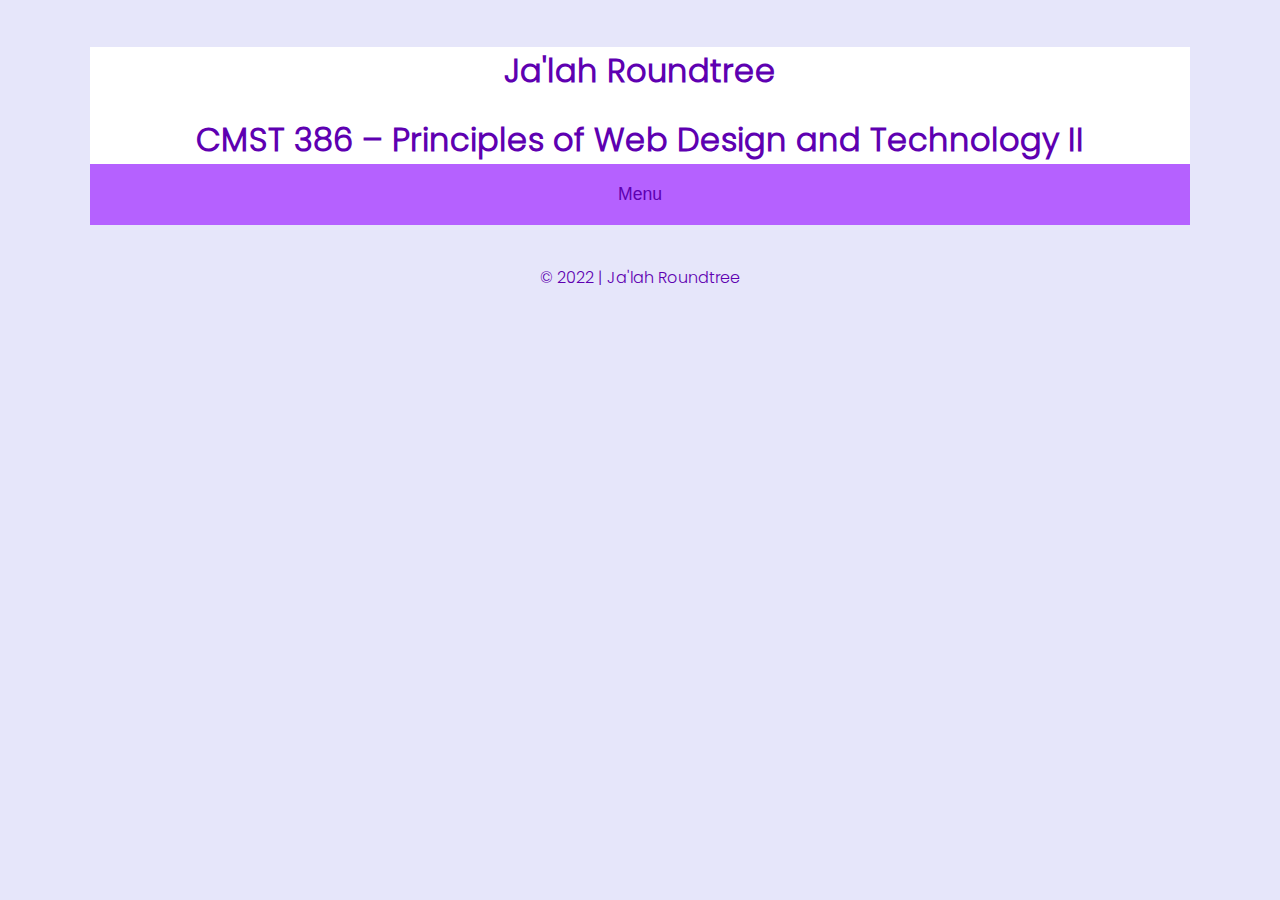
<file: index.html>
<!DOCTYPE html>
<html lang="en">

<head>
    <meta charset="UTF-8">
    <meta http-equiv="X-UA-Compatible" content="IE=edge">
    <meta name="viewport" content="width=device-width, initial-scale=1.0">
    <meta name="description" content="UMGC CMST-386">
    <meta name="keywords" content="HTML, CSS, UMGC, CMST-386">
    <meta name="author" content="Jalah Roundtree">
    <link rel="stylesheet" href="style.css">
    <script src="./function.js"></script>
    <title>CMST &ndash; 386 Projects</title>
</head>

<body>
    <header class="bg-white">
        <h1>Ja'lah Roundtree</h1>
        <h1>CMST 386 &ndash; Principles of Web Design and Technology II</h1>
    </header>

    <nav class="align-center">
        <button onclick="toggleMenu()">Menu</button>
        <form id="nav-links">
            <button formaction="#">Home</button>
            <button class="hover-btn" formaction="../project1/project1.html">Project 1</button>
            <div class="hide-btn">
                <button formaction="/project1/gallery.html">Gallery</button>
            </div>
            <button formaction="./project2/Roundtree_WebsiteProposal_CMST386.pdf">Project 2</button>
            <button formaction=" ../project3/project3.html">Project 3</button>
            <button formaction="./project4/index.html">Project 4</button>
        </form>
    </nav>

    <footer>&copy; 2022 | Ja'lah Roundtree</footer>
</body>

</html>
</file>
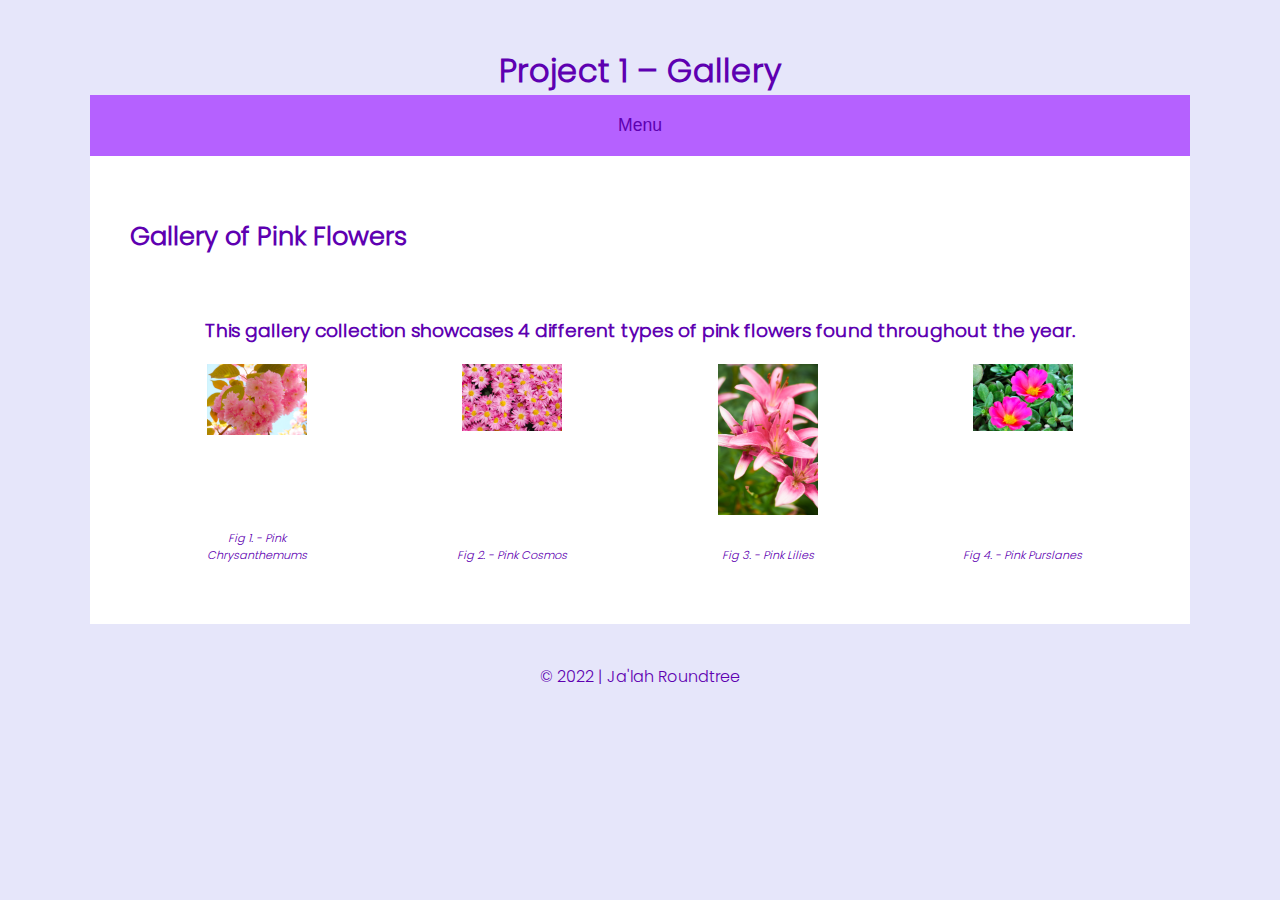
<file: project1/gallery.html>
<!DOCTYPE html>
<html lang="en">

<head>
    <meta charset="UTF-8">
    <meta http-equiv="X-UA-Compatible" content="IE=edge">
    <meta name="viewport" content="width=device-width, initial-scale=1.0">
    <meta name="description" content="UMGC CMST-386 Project 1 Pink Flower Gallery">
    <meta name="keywords" content="HTML, CSS, UMGC, CMST-386, Gallery, Flowers">
    <meta name="author" content="Jalah Roundtree">
    <link rel="stylesheet" href="../style.css">
    <script src="../function.js"></script>
    <title>Project 1 &ndash; Gallery</title>
</head>

<body>
    <header>
        <h1>Project 1 &ndash; Gallery</h1>
    </header>

    <nav class="align-center">
        <button onclick="toggleMenu()">Menu</button>
        <form id="nav-links">
            <button formaction="../index.html">Home</button>
            <button class="hover-btn" formaction="../project1/project1.html">Project 1</button>
            <div class="hide-btn">
                <button formaction="#">Gallery</button>
            </div>
            <button formaction="../project2/Roundtree_WebsiteProposal_CMST386.pdf">Project 2</button>
            <button formaction=" ../project3/project3.html">Project 3</button>
            <button formaction="#">Project 4</button>

        </form>
    </nav>

    <main>
        <article>
            <h2>Gallery of Pink Flowers</h2>

            <section>
                <h3 style="text-align:center">This gallery collection showcases 4 different types of pink flowers found
                    throughout the year.</h3>

                <div id="gallery-container">
                    <figure>
                        <a href="../imgs/pink-chrysa.jpg" target="_blank"><img src="/imgs/pink-chrysa.jpg"
                                style="width:100px" alt="Pink Chysanthemums"></a>
                        <figcaption>Fig 1. - Pink Chrysanthemums</figcaption>
                    </figure>
                    <figure>
                        <a href="../imgs/pink-cosmos.jpg" target="_blank"><img src="/imgs/pink-cosmos.jpg"
                                style="width:100px" alt="Pink Cosmos"></a>
                        <figcaption>Fig 2. - Pink Cosmos</figcaption>
                    </figure>
                    <figure>
                        <a href="../imgs/pink-lilies.jpg" target="_blank"><img src="/imgs/pink-lilies.jpg"
                                style="width:100px" alt="Pink Lilies"></a>
                        <figcaption>Fig 3. - Pink Lilies</figcaption>
                    </figure>
                    <figure>
                        <a href="../imgs/pink-purslanes.jpg" target="_blank"><img src="/imgs/pink-purslanes.jpg"
                                style="width:100px" alt="Pink Purslanes"></a>
                        <figcaption>Fig 4. - Pink Purslanes</figcaption>
                    </figure>
                </div>
            </section>

        </article>
    </main>

    <footer>&copy; 2022 | Ja'lah Roundtree</footer>
</body>

</html>
</file>
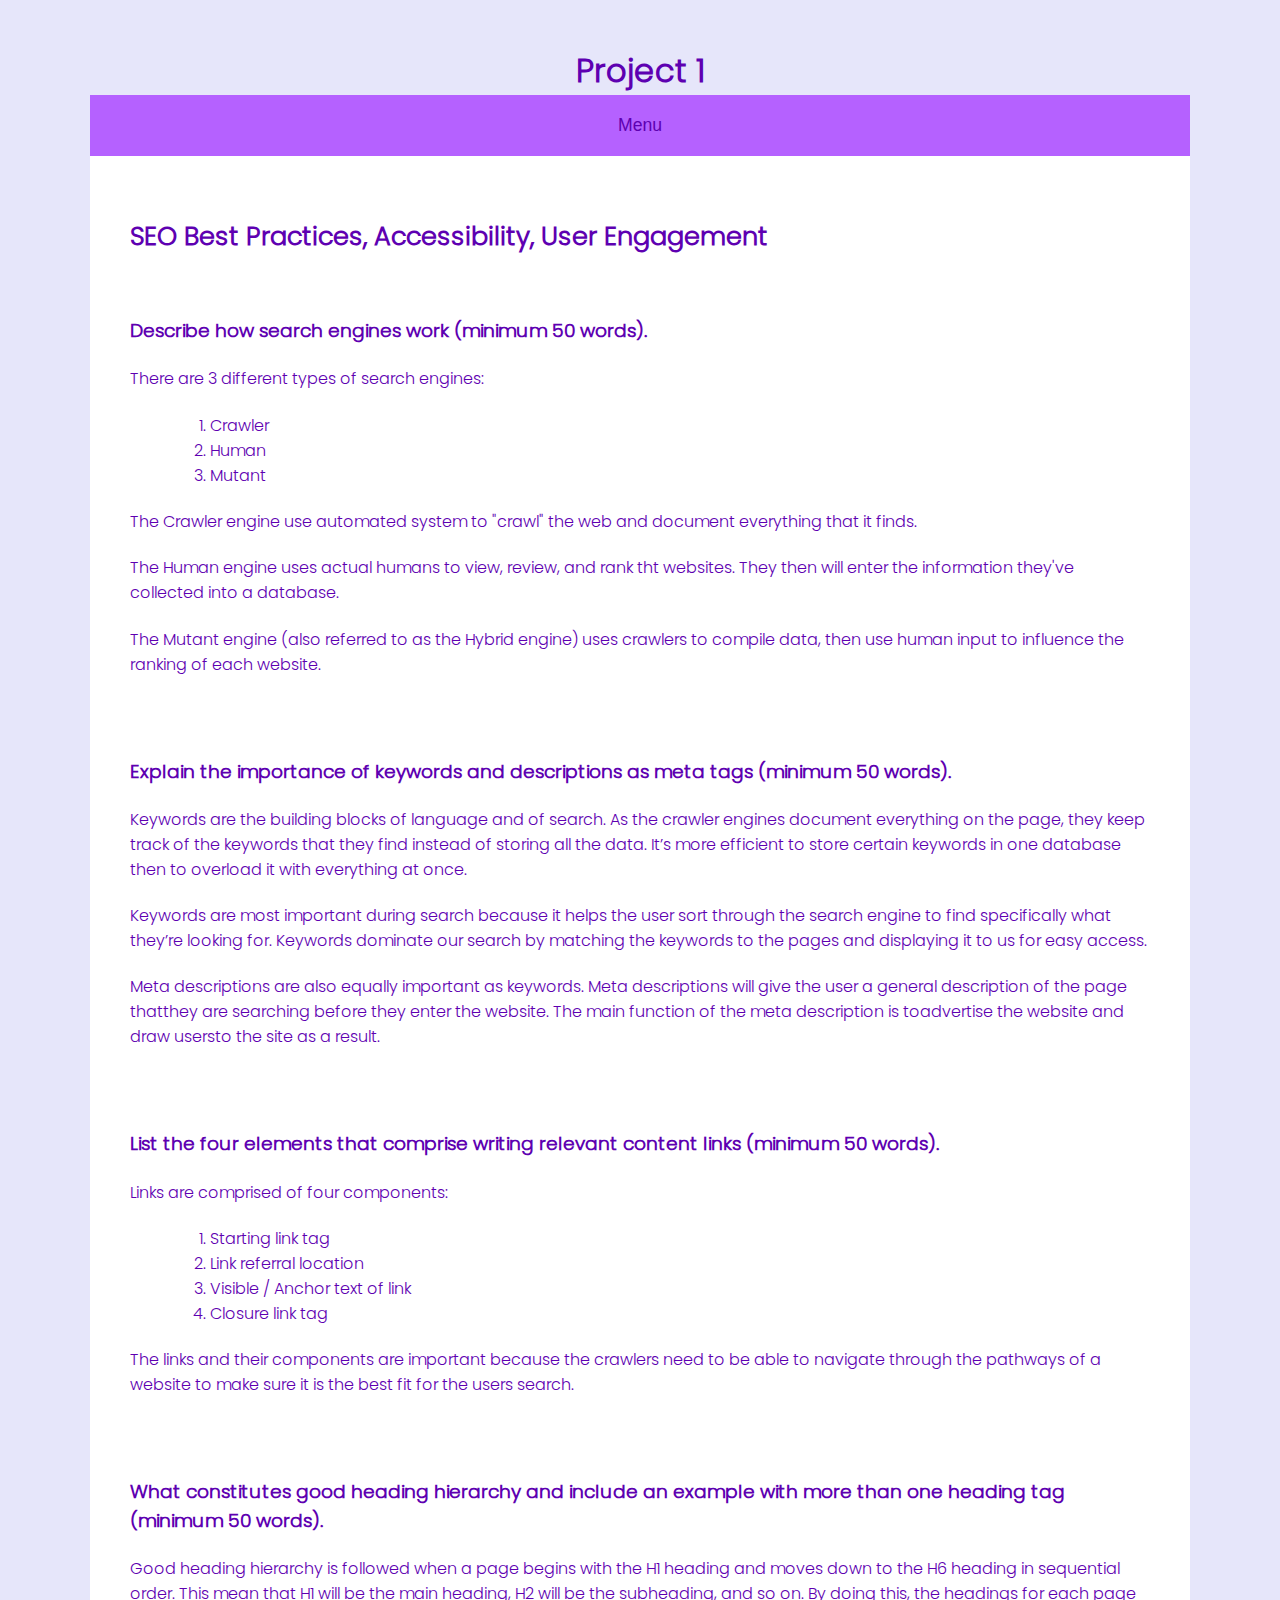
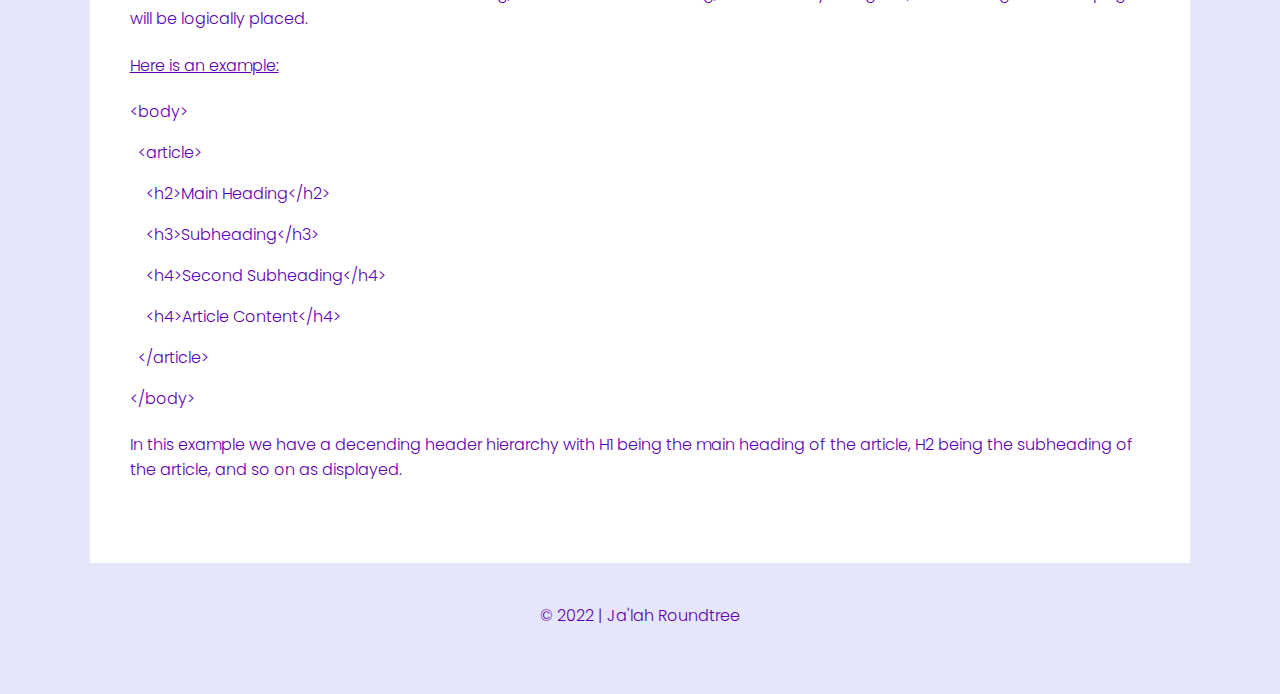
<file: project1/project1.html>
<!DOCTYPE html>
<html lang="en">

<head>
    <meta charset="UTF-8">
    <meta http-equiv="X-UA-Compatible" content="IE=edge">
    <meta name="viewport" content="width=device-width, initial-scale=1.0">
    <meta name="description" content="UMGC CMST-386 SEO Best Practices Accessibility and User Engagement">
    <meta name="keywords" content="HTML, CSS, UMGC, CMST-386, SEO, Accessibility, User Engagement">
    <meta name="author" content="Jalah Roundtree">
    <link rel="stylesheet" href="../style.css">
    <script src="../function.js"></script>
    <title>CMST &ndash; 386 Projects</title>
</head>

<body>
    <header>
        <h1>Project 1</h1>
    </header>

    <nav class="align-center">
        <button onclick="toggleMenu()">Menu</button>
        <form id="nav-links">
            <button formaction="../index.html">Home</button>
            <button class="hover-btn" formaction="#">Project 1</button>
            <div class="hide-btn">
                <button formaction="/project1/gallery.html">Gallery</button>
            </div>
            <button formaction="../project2/Roundtree_WebsiteProposal_CMST386.pdf">Project 2</button>
            <button formaction=" ../project3/project3.html">Project 3</button>
            <button formaction="#">Project 4</button>

        </form>
    </nav>

    <main>
        <article>
            <h2>SEO Best Practices, Accessibility, User Engagement</h2>
            <section>
                <h3>Describe how search engines work (minimum 50 words).</h3>
                <h4>There are 3 different types of search engines:</h4>

                <ol>
                    <li>Crawler</li>
                    <li>Human</li>
                    <li>Mutant</li>
                </ol>

                <h4>The Crawler engine use automated system to "crawl" the web and document
                    everything that it finds.
                </h4>
                <h4>The Human engine uses actual humans to view, review, and rank tht websites.
                    They then will enter the information they've collected into a database.
                </h4>
                <h4>The Mutant engine (also referred to as the Hybrid engine) uses crawlers to
                    compile data, then use human input to influence the ranking of each website.
                </h4>
            </section>

            <section>
                <h3>Explain the importance of keywords and descriptions as meta tags (minimum 50 words).
                </h3>
                <h4>Keywords are the building blocks of language and of search. As the crawler engines document
                    everything on the page, they keep track of the keywords that they find instead of storing all the
                    data. It’s more efficient to store certain keywords in one database then to overload it with
                    everything at once.
                </h4>
                <h4>
                    Keywords are most important during search because it helps the user sort through the search engine
                    to find specifically what they’re looking for. Keywords dominate our search by matching the keywords
                    to the pages and displaying it to us for easy access.
                </h4>

                <h4>Meta descriptions are also equally important as keywords. Meta descriptions will give the user
                    a general description of the page thatthey are searching before they enter the website. The main
                    function of the meta description is toadvertise the website and draw usersto the site as a result.
                </h4>
            </section>

            <section>
                <h3>List the four elements that comprise writing relevant content links (minimum 50 words).
                </h3>
                <h4>Links are comprised of four components:</h4>

                <ol>
                    <li>Starting link tag</li>
                    <li>Link referral location</li>
                    <li>Visible / Anchor text of link</li>
                    <li>Closure link tag</li>
                </ol>

                <h4>The links and their components are important because the crawlers need to be able to navigate
                    through the pathways of a website to make sure it is the best fit for the users search.
                </h4>
            </section>

            <section>
                <h3>What constitutes good heading hierarchy and include an example with more than one heading tag
                    (minimum 50 words).</h3>
                <h4>Good heading hierarchy is followed when a page begins with the H1 heading and moves down to the H6
                    heading in sequential order. This mean that H1 will be the main heading, H2 will be the subheading,
                    and so on. By doing this, the headings for each page will be logically placed.
                </h4>
                <h4><u>Here is an example:</u></h4>

                    <p>&#60;body&#62;</p>
                        <p>&nbsp; &#60;article&#62;</p>
                            <p>&nbsp; &nbsp; &#60;h2&#62;Main Heading&#60;/h2&#62;</p>
                            <p>&nbsp; &nbsp; &#60;h3&#62;Subheading&#60;/h3&#62;</p>
                            <p>&nbsp; &nbsp; &#60;h4&#62;Second Subheading&#60;/h4&#62;</p>
                            <p>&nbsp; &nbsp; &#60;h4&#62;Article Content&#60;/h4&#62;</p>
                        <p>&nbsp; &#60;/article&#62;<p>
                    <p>&#60;/body&#62;<p>

                <h4>In this example we have a decending header hierarchy with H1 being the main heading of the article,
                    H2 being the subheading of the article, and so on as displayed.</h4>
            </section>
        </article>
    </main>
    <footer>&copy; 2022 | Ja'lah Roundtree</footer>

</body>

</html>
</file>
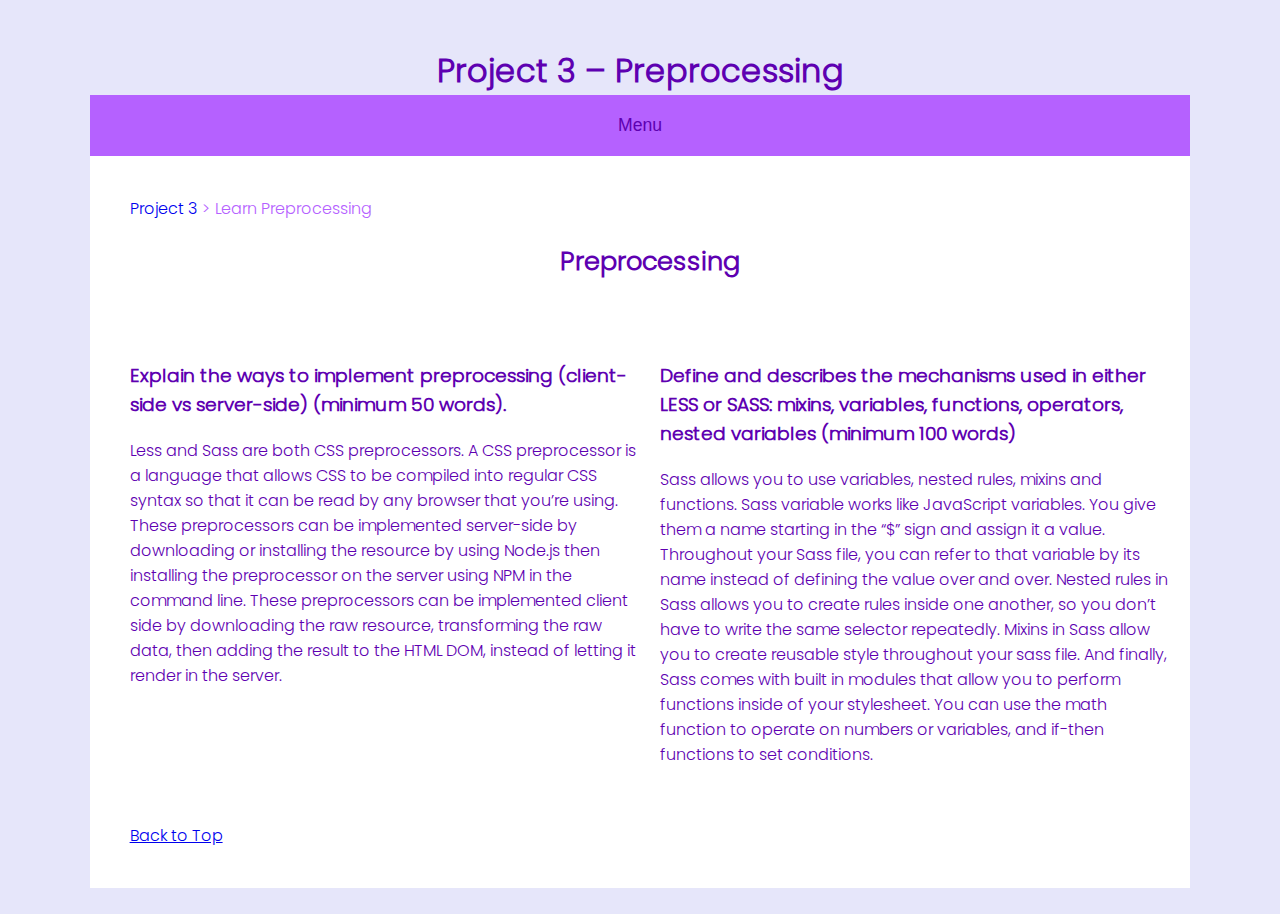
<file: project3/preprocessing.html>
<!DOCTYPE html>
<html lang="en">

<head>
    <meta charset="UTF-8">
    <meta http-equiv="X-UA-Compatible" content="IE=edge">
    <meta name="viewport" content="width=device-width, initial-scale=1.0">
    <meta name="description" content="UMGC CMST-386">
    <meta name="keywords" content="HTML, CSS, UMGC, CMST-386">
    <meta name="author" content="Jalah Roundtree">
    <!-- <link rel="stylesheet" href="../project3/sassInput.css"> -->
    <!--How I implemented SASS: I used Microsoft Visual Studio Code to compile my SASS file. 
    SASS has been installed on my computer for a while by installing it using the NPM. I 
    also installed the Line Sass Compiler extension to make it easier to set up the various 
    files. I began by creating a new file named “sassInput.scss” after creating this file, 
    the “Watch Sass” button appears on the bottom navigation panel. I click the “Watch Sass”
     button and it creates the css file and the css.map file. After this, all that’s left 
     to do is link the css file stylesheet to the page a wish to style.-->
    <link rel="stylesheet" href="../style.css">
    <script src="../function.js"></script>
    <title>Project 3</title>
</head>

<body class="remove-margin">
    <header>
        <h1>Project 3 &ndash; Preprocessing </h1>
    </header>

    <nav class="align-right" id="nav">
        <button class="menu-btn" onclick="toggleMenu()">Menu</button>
        <form id="nav-links">
            <button formaction="../index.html">Home</button>
            <button class="hover-btn" formaction="../project1/project1.html">Project 1</button>
            <div class="hide-btn">
                <button formaction="/project1/gallery.html">Gallery</button>
            </div>
            <button formaction="../project2/Roundtree_WebsiteProposal_CMST386.pdf">Project 2</button>
            <button formaction=" ../project3/project3.html">Project 3</button>
            <button formaction="#">Project 4</button>
        </form>
    </nav>

    <main>
        <div class="breadcrumbs">
            <ul>
                <li><a href="../project3/project3.html">Project 3</a></li>
                <li>&gt;</li>
                <li>Learn Preprocessing</li>
            </ul>
        </div>

        <article class="two-column">
            <h2 class="center-grid">Preprocessing</h2>
            <section>
                <h3>Explain the ways to implement preprocessing (client-side vs server-side) (minimum 50 words).
                </h3>
                <p>Less and Sass are both CSS preprocessors. A CSS preprocessor is a language that allows CSS to be
                    compiled
                    into regular CSS syntax so that it can be read by any browser that you’re using. These preprocessors
                    can
                    be implemented server-side by downloading or installing the resource by using Node.js then
                    installing
                    the preprocessor on the server using NPM in the command line. These preprocessors can be implemented
                    client side by downloading the raw resource, transforming the raw data, then adding the result to
                    the
                    HTML DOM, instead of letting it render in the server.</p>
            </section>
            <section>
                <h3>Define and describes the mechanisms used in either LESS or SASS: mixins, variables, functions,
                    operators, nested variables (minimum 100 words)</h3>
                <p>Sass allows you to use variables, nested rules, mixins and functions. Sass variable works like
                    JavaScript
                    variables. You give them a name starting in the “$” sign and assign it a value. Throughout your Sass
                    file, you can refer to that variable by its name instead of defining the value over and over. Nested
                    rules in Sass allows you to create rules inside one another, so you don’t have to write the same
                    selector repeatedly. Mixins in Sass allow you to create reusable style throughout your sass file.
                    And
                    finally, Sass comes with built in modules that allow you to perform functions inside of your
                    stylesheet.
                    You can use the math function to operate on numbers or variables, and if-then functions to set
                    conditions. </p>
            </section>
            <div>
                <a href="#nav">Back to Top</a>
            </div>
        </article>
    </main>
</body>

</html>
</file>
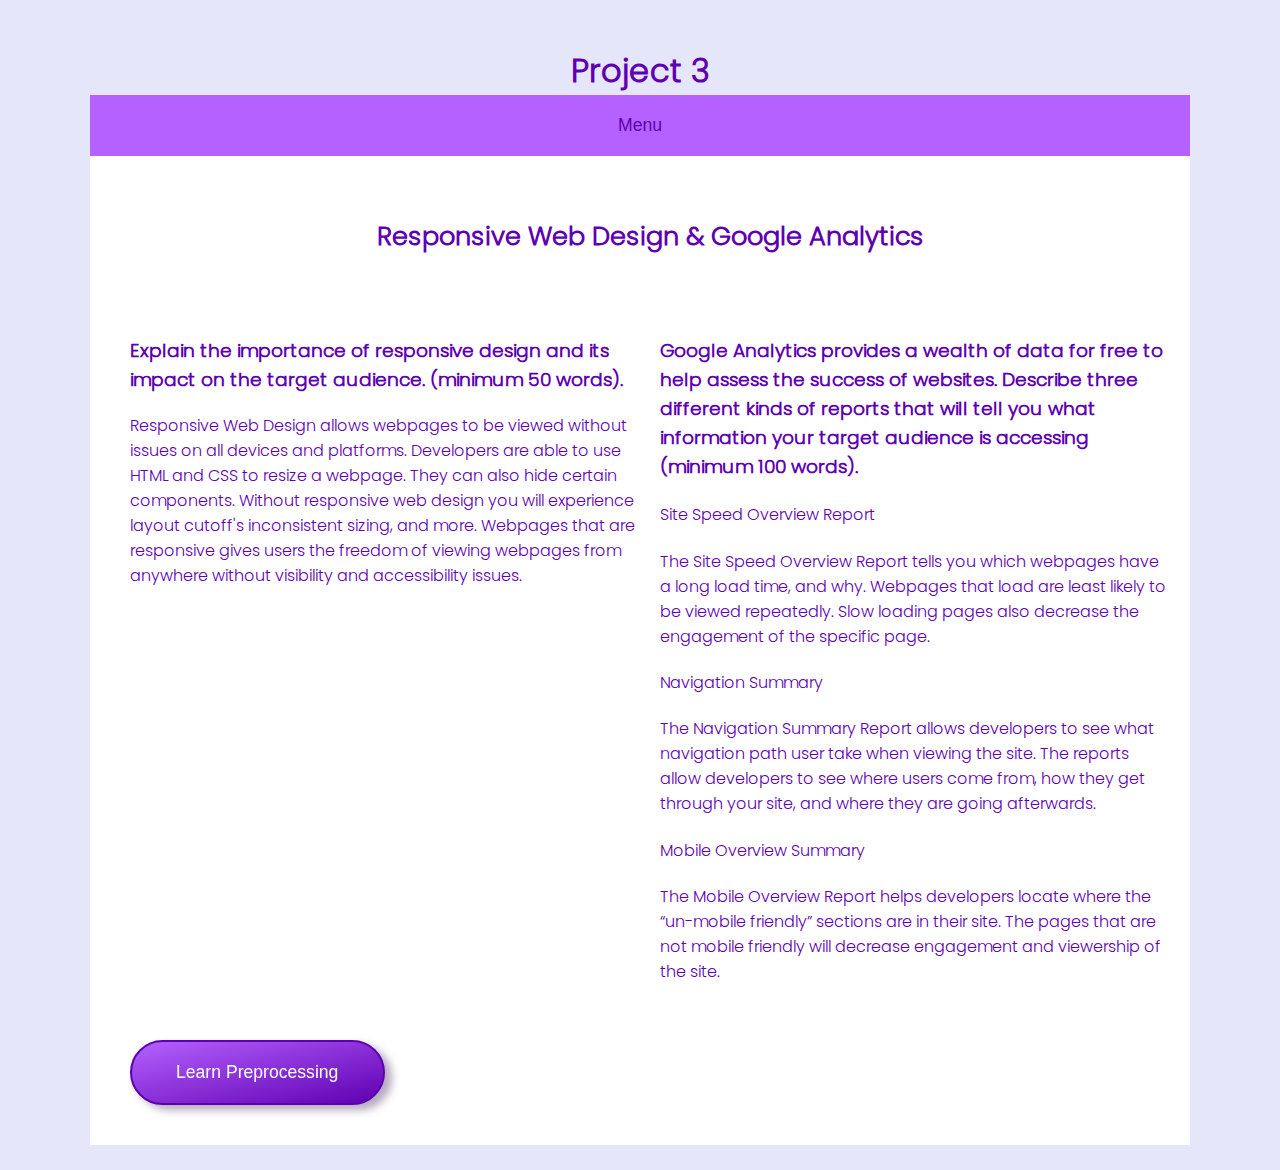
<file: project3/project3.html>
<!DOCTYPE html>
<html lang="en">

<head>
    <meta charset="UTF-8">
    <meta http-equiv="X-UA-Compatible" content="IE=edge">
    <meta name="viewport" content="width=device-width, initial-scale=1.0">
    <meta name="description" content="UMGC CMST-386">
    <meta name="keywords" content="HTML, CSS, UMGC, CMST-386">
    <meta name="author" content="Jalah Roundtree">
    <!-- <link rel="stylesheet" href="../project3/sassInput.css"> -->
    <!--How I implemented SASS: I used Microsoft Visual Studio Code to compile my SASS file. 
    SASS has been installed on my computer for a while by installing it using the NPM. I 
    also installed the Line Sass Compiler extension to make it easier to set up the various 
    files. I began by creating a new file named “sassInput.scss” after creating this file, 
    the “Watch Sass” button appears on the bottom navigation panel. I click the “Watch Sass”
     button and it creates the css file and the css.map file. After this, all that’s left 
     to do is link the css file stylesheet to the page a wish to style.-->
    <link rel="stylesheet" href="../style.css">
    <script src="../function.js"></script>
    <title>Project 3</title>
</head>

<body>
    <header>
        <h1>Project 3</h1>
    </header>

    <nav class="align-right">
        <button class="menu-btn" onclick="toggleMenu()">Menu</button>
        <form id="nav-links">
            <button formaction="../index.html">Home</button>
            <button class="hover-btn" formaction="../project1/project1.html">Project 1</button>
            <div class="hide-btn">
                <button formaction="/project1/gallery.html">Gallery</button>
            </div>
            <button formaction="../project2/Roundtree_WebsiteProposal_CMST386.pdf">Project 2</button>
            <button formaction="#">Project 3</button>
            <button formaction="#">Project 4</button>
        </form>
    </nav>

    <main>

        <article class="two-column">
        <h2 class="center-grid">Responsive Web Design & Google Analytics</h2>
            <section>
                <h3>Explain the importance of responsive design and its impact on the target audience. &#40;minimum 50
                    words&#41;.</h3>
                <p>Responsive Web Design allows webpages to be viewed without issues on all devices and platforms.
                    Developers are able to use HTML and CSS to resize a webpage. They can also hide certain components.
                    Without responsive web design you will experience layout cutoff's inconsistent sizing, and more.
                    Webpages that are responsive gives users the freedom of viewing webpages from anywhere without
                    visibility and accessibility issues.</p>
            </section>
            <section>
                <h3>Google Analytics provides a wealth of data for free to help assess the success of websites. Describe
                    three different kinds of reports that will tell you what information your target audience is
                    accessing &#40;minimum 100 words&#41;.</h3>
                <h4>Site Speed Overview Report</h4>
                <p>The Site Speed Overview Report tells you which webpages have a long load time, and why. Webpages that
                    load are least likely to be viewed repeatedly. Slow loading pages also decrease the engagement of
                    the specific page. </p>
                <h4>Navigation Summary</h4>
                <p>The Navigation Summary Report allows developers to see what navigation path user take when viewing
                    the site. The reports allow developers to see where users come from, how they get through your site,
                    and where they are going afterwards.</p>
                <h4>Mobile Overview Summary</h4>
                <p>The Mobile Overview Report helps developers locate where the “un-mobile friendly” sections are in
                    their site. The pages that are not mobile friendly will decrease engagement and viewership of the
                    site. </p>
            </section>
            <form>
                <button class="redirect-btn" formaction="../project3/preprocessing.html" >Learn Preprocessing</button>
            </form>            
        </article>

    </main>
</body>

</html>
</file>
<file: style.css>
* {
  box-sizing: border-box;
}

@font-face {
  font-family: "Poppins";
  src: url(../project3/Poppins-Light.ttf);
  font-style: normal;
  font-weight: 100;
}

body {
  font-family: Poppins, Arial, Helvetica, sans-serif;
  background-color: #e6e6fa;
  color: #5e00b1;
  margin: auto;
  padding: 2%;
}

.bg-white {
  background-color: white;
}

h1 {
  font-size: 2rem;
  text-align: center;
  margin-bottom: 0;
}

h2 {
  font-size: 1.6rem;
}

h4 {
  font-weight: 100;
}

h5 {
  font-weight: 100;
}

h6 {
  font-weight: 100;
  font-style: italic;
}

header {
  text-align: center;
  margin: 0;
  padding: 0;
}

header p {
  font-size: 3rem;
  font-weight: 600;
}

nav {
  background-color: #b561ff;
}

.align-right {
  text-align: right;
}

.align-center {
  text-align: center;
}

#nav-links {
  display: none;
}

form {
  width: 100%;
}

form button {
  width: 100%;
  padding: 20px;
  display: flex;
  justify-content: center;
}

.menu-btn {
  width: 100%;
  padding: 20px;
}

button {
  padding: 20px;
  border: none;
  background: none;
  font-size: 1.1rem;
  color: #5e00b1;
}

button:hover {
  color: #ffffff;
  cursor: pointer;
}

.hover-btn:hover ~ .hide-btn {
  display: block;
}

.hide-btn:hover {
  display: block;
}

.hide-btn {
  background-color: #923bdd;
  display: none;
  z-index: 1;
}

main {
  background-color: #ffffff;
  padding: 40px;
}

main ol {
  margin: 20px 0 20px 80px;
  padding: 0;
}

section {
  padding: 20px 0;
}

code ul {
  list-style-type: none;
}

.main-container {
  text-align: center;
  background-color: white;
}

#gallery-container {
  display: flex;
  justify-content: space-around;
}

figure {
  margin: 0;
  position: relative;
  min-width: 150px;
  min-height: 200px;
  text-align: center;
}

figure img:hover {
  opacity: 0.5;
}

figcaption {
  position: absolute;
  bottom: 0;
  left: 0;
  right: 0;
  font-size: 0.7rem;
  font-style: italic;
}

footer {
  text-align: center;
  margin: 40px;
}

.two-column {
  display: grid;
  grid-template-columns: 50% 50%;
  gap: 20px;
}

.center-grid {
  grid-column: 1 / 3;
  text-align: center;
}

.center {
  text-align: center;
}

.redirect-btn {
  width: 50%;
  background-image: linear-gradient(to bottom right, #b561ff, #5e00b1);
  border: 2px solid #5e00b1;
  border-radius: 500px;
  filter: drop-shadow(7px 5px 4px #b4a9bd);
}

.redirect-btn {
  color: #ffffff;
  text-decoration: none;
}

.breadcrumbs ul {
  margin: 0;
  padding: 0;
  display: flex;
  flex-direction: row;
  width: 300px;
  list-style-type: none;
  color: #b561ff;
}

.breadcrumbs li {
  margin: 0 5px 0 0;
}

.breadcrumbs li a {
  text-decoration: none;
}

@media only screen and (max-width: 600px) {
  h2 {
    text-align: center;
  }

  .two-column {
    display: block;
  }

  .two-column h3 {
    margin-bottom: 50px;
  }
}

@media only screen and (max-width: 600px) {
  .two-column {
    display: block;
  }

  .redirect-btn {
    width: 100%;
  }
}

@media only screen and (max-width: 768px) {
  .two-column {
    display: block;
  }
}

@media only screen and (min-width: 1024px) {
  body {
    margin: auto 5%;
  }
}
</file>
<file: project3/sassInput.css>
/*# sourceMappingURL=sassInput.css.map */
</file>
